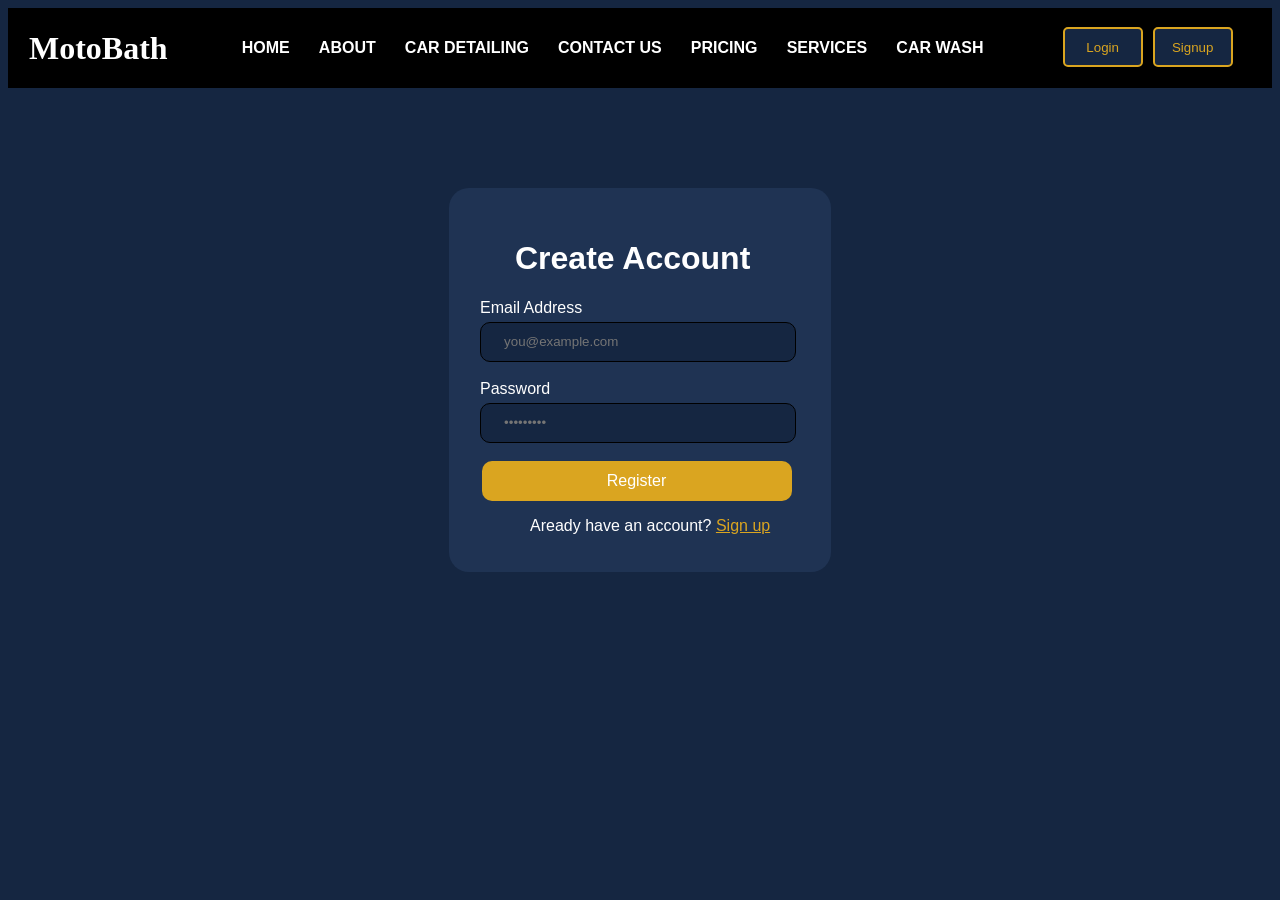
<file: index.html>
<!DOCTYPE html>
<html lang="en">
<head>
    <meta charset="UTF-8">
    <meta name="viewport" content="width=device-width, initial-scale=1.0">
    <title>Login</title>
    <link rel="stylesheet" href="login.css">
</head>
<body bgcolor="#152641">
    <div class="n">
       <div class="u"><h1>MotoBath</h1><div class="o"><p><b class="lo">HOME</b></p><p><b class="ko">ABOUT</b></p><p><b class="so">CAR DETAILING</b></p>
    <p><b class="po">CONTACT US</b></p><p><b class="do">PRICING</b></p><p><b class="jo">SERVICES</b></p><p><b class="no">CAR WASH</b></p> </div>
        <button class="z">Login</button>

    <a href="./sign up.html">
        <button class="j">Signup</button>
    </a></div> 
 </div>

<div class="container">   
    <div class="content"><div class="c"><h1>Create Account</h1></div>
    <label for="email address">Email Address</label><br>
    <input type="email" placeholder="   you@example.com"><br><br>

    <label for="password">Password</label><br>
    <input type="password" placeholder="   •••••••••"><br><br>

 <div class="a"> <button> Register</button></div>
<div class="m"><p>Aready have an account? <a href="./sign up.html">Sign up</a></p></div> </div>
    







    

    
</body>
</html>
</file>
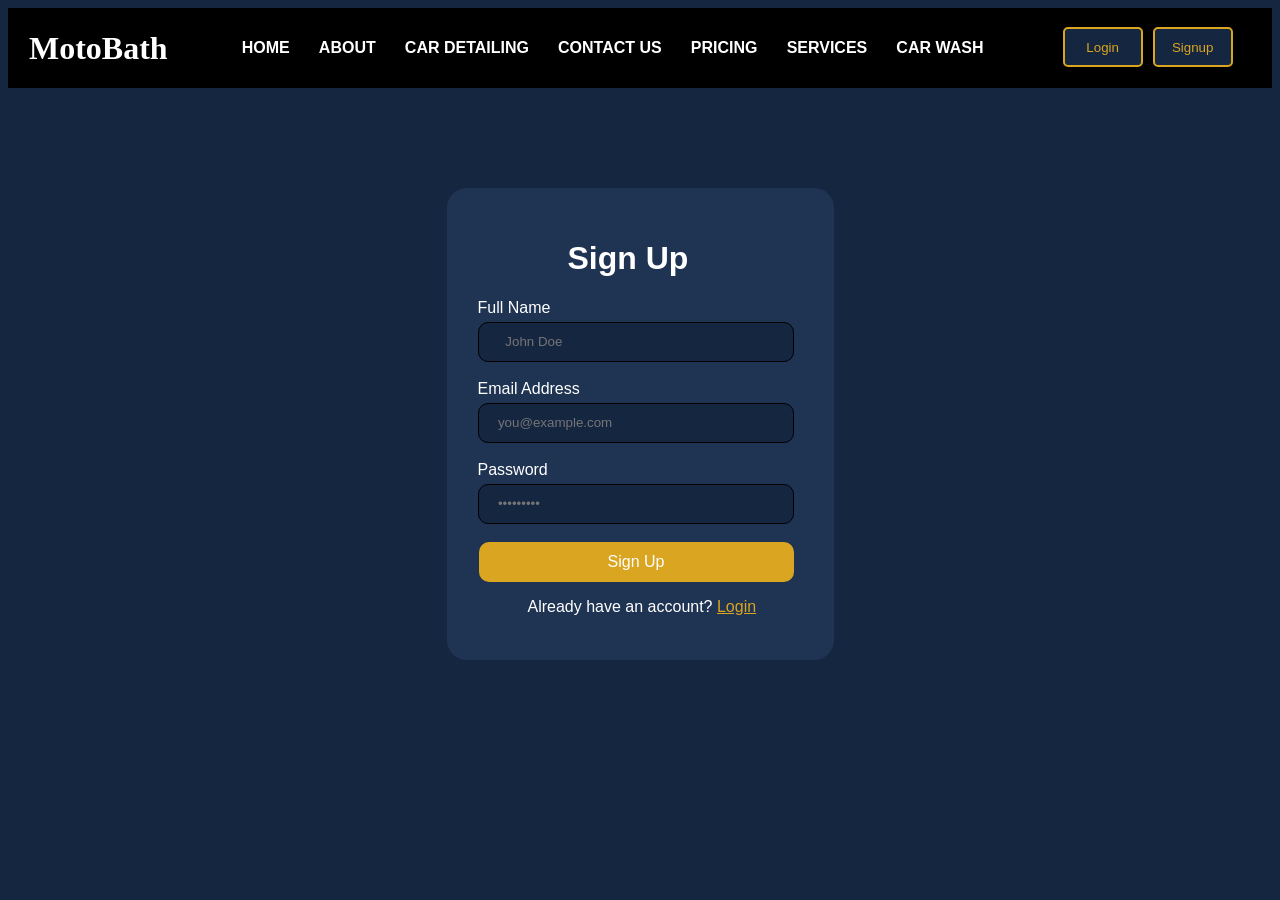
<file: sign up.html>
<!DOCTYPE html>
<html lang="en">
<head>
    <meta charset="UTF-8">
    <meta name="viewport" content="width=device-width, initial-scale=1.0">
    <title>Sign up</title>
    <link rel="stylesheet" href="sign up.css">
</head>
<body bgcolor="#152641">
      <div class="n">
       <div class="u"><h1>MotoBath</h1><div class="o"><p><b class="lo">HOME</b></p><p><b class="ko">ABOUT</b></p><p><b class="so">CAR DETAILING</b></p>
    <p><b class="po">CONTACT US</b></p><p><b class="do">PRICING</b></p><p><b class="jo">SERVICES</b></p><p><b class="no">CAR WASH</b></p> </div>
    <a href="./index.html">
        <button class="z">Login</button>
    </a><button class="j">Signup</button></div> 
 </div>
    <div class="container">
        <div class="content"><div class="c"><h1>Sign Up </h1></div>
        <label for="full name">Full Name</label><br>
        <input type="name" placeholder="    John Doe"><br><br>
        <label for="email address">Email Address</label>
        <input type="email address" placeholder="  you@example.com"><br><br>
        <label for="password">Password</label><br>
    <input type="password" placeholder="  •••••••••"><br><br>

        <div class="a"><button>Sign Up</button></div>
        <div class="m"><p>Already have an account? <a href="./index.html"> Login</a></p></div>
        </div>

    </div>

    

    
    
</body>
</html>
</file>
<file: login.css>
.content{border: 2px solid black;
    border: hidden;
width: 320px;
height: 322px;
margin: 100px 20px 20px 20px;
padding: 31px 31px 31px 31px;
font-family: 'Segoe UI', Tahoma, Geneva, Verdana, sans-serif}
.container{display: flex;
justify-content: space-evenly;}
.content{color: white;
    background-color: #1f3353;
    border-radius: 20px;}
input{width:300px;
    height:36px;
    border-radius: 10px;
background-color: #152641;
border: 0.5px solid black;
margin-top: 5px;
color: white;
padding-left: 12px;}
.c{margin-left: 35px;}

.a button{
    width: 310px;
    height: 40px;
    margin-left: 1.5px;

    background-color: goldenrod;
    color: white;
    border: 1px none;
    border-radius: 10px;
    font-size: 16px;
    font-weight: 600px;
    cursor: pointer;

}

.m{margin-left: 50px;}
a{
    color: goldenrod;
}
.n{width: 100% ;
background-color: black;
height: 80px;

}
.u{color: white;
margin-left: 20px;
padding: 1px;
display: flex;}
.o{
background-color: black;
color: white;
height: 78.5px;
width: 800px;
margin-left: 45px;
display: flex;
justify-content: space-evenly;
align-items: center;
font-family: 'Segoe UI', Tahoma, Geneva, Verdana, sans-serif;}
.so:hover{color: goldenrod;font-size: 17.5px;transition: color 0.5s ,font-size 0.5s;}
.ko:hover{color: goldenrod;font-size: 17.5px;transition: color 0.5s ,font-size 0.5s;}
.no:hover{color: goldenrod;font-size: 17.5px;transition: color 0.5s ,font-size 0.5s;}
.do:hover{color: goldenrod;font-size: 17.5px;transition: color 0.5s ,font-size 0.5s;}
.po:hover{color: goldenrod;font-size: 17.5px;transition: color 0.5s ,font-size 0.5s;}
.lo:hover{color: goldenrod;font-size: 17.5px;transition: color 0.5s ,font-size 0.5s;}
.jo:hover{color: goldenrod;font-size: 17.5px;transition: color 0.5s ,font-size 0.5s;}
.z{background-color: #152641;
height: 40px;
margin-left: 50px;
cursor: pointer;
color: goldenrod;
border-radius: 5px;
width: 80px;
margin-top: 18px;
border: 2px solid goldenrod ;
font-family: 'Segoe UI', Tahoma, Geneva, Verdana, sans-serif;}
.j{background-color:#152641;
height: 40px;
margin-left: 50px ;
cursor: pointer;
color: goldenrod;
border-radius: 5px;
width: 80px;
margin-top: 18px;
margin-left: 10px;
border: 2px solid goldenrod;
font-family: 'Segoe UI', Tahoma, Geneva, Verdana, sans-serif;}
</file>
<file: sign up.css>
.content{border: 2px solid black;
    border: hidden;
width: 325px;
height: 410px;
margin: 100px 20px 20px 20px;
padding: 31px 31px 31px 31px;
font-family:'Segoe UI', Tahoma, Geneva, Verdana, sans-serif;}
.container{display: flex;
justify-content: space-evenly;}
.content{color: white;
    background-color: #1f3353;
    border-radius: 20px;}
input{width:300px;
    height:36px;
    border-radius: 10px;
background-color: #152641;
border: 0.5px solid black;
margin-top: 5px;
color: white;
padding-left:12px ;
}
.c{margin-left: 90px;}
.a button{width: 315px;
    height: 40px;
    margin-left: 1px;

    background-color: goldenrod;
    color: white;
    border: 1px none;
    border-radius: 10px;
    font-size: 16px;
    font-weight: 600px;
    cursor: pointer;
}

.m{margin-left: 50px;}
a{color: goldenrod;
    
}

.n{width: 100% ;
background-color: black;
height: 80px;

}
.u{color: white;
margin-left: 20px;
padding: 1px;
display: flex;}
.o{
background-color: black;
color: white;
height: 78.5px;
width: 800px;
margin-left: 45px;
display: flex;
justify-content: space-evenly;
align-items: center;
font-family: 'Segoe UI', Tahoma, Geneva, Verdana, sans-serif;}
.so:hover{color: goldenrod;font-size: 17.5px;transition: color 0.5s ,font-size 0.5s;}
.ko:hover{color: goldenrod;font-size: 17.5px;transition: color 0.5s ,font-size 0.5s;}
.no:hover{color: goldenrod;font-size: 17.5px;transition: color 0.5s ,font-size 0.5s;}
.do:hover{color: goldenrod;font-size: 17.5px;transition: color 0.5s ,font-size 0.5s;}
.po:hover{color: goldenrod;font-size: 17.5px;transition: color 0.5s ,font-size 0.5s;}
.lo:hover{color: goldenrod;font-size: 17.5px;transition: color 0.5s ,font-size 0.5s;}
.jo:hover{color: goldenrod;font-size: 17.5px;transition: color 0.5s ,font-size 0.5s;}
.z{background-color: #152641;
height: 40px;
margin-left: 50px;
cursor: pointer;
color: goldenrod;
border-radius: 5px;
width: 80px;
margin-top: 18px;
border: 2px solid goldenrod ;
font-family: 'Segoe UI', Tahoma, Geneva, Verdana, sans-serif;}
.j{background-color:#152641;
height: 40px;
margin-left: 50px ;
cursor: pointer;
color: goldenrod;
border-radius: 5px;
width: 80px;
margin-top: 18px;
margin-left: 10px;
border: 2px solid goldenrod;
font-family: 'Segoe UI', Tahoma, Geneva, Verdana, sans-serif;}
</file>
